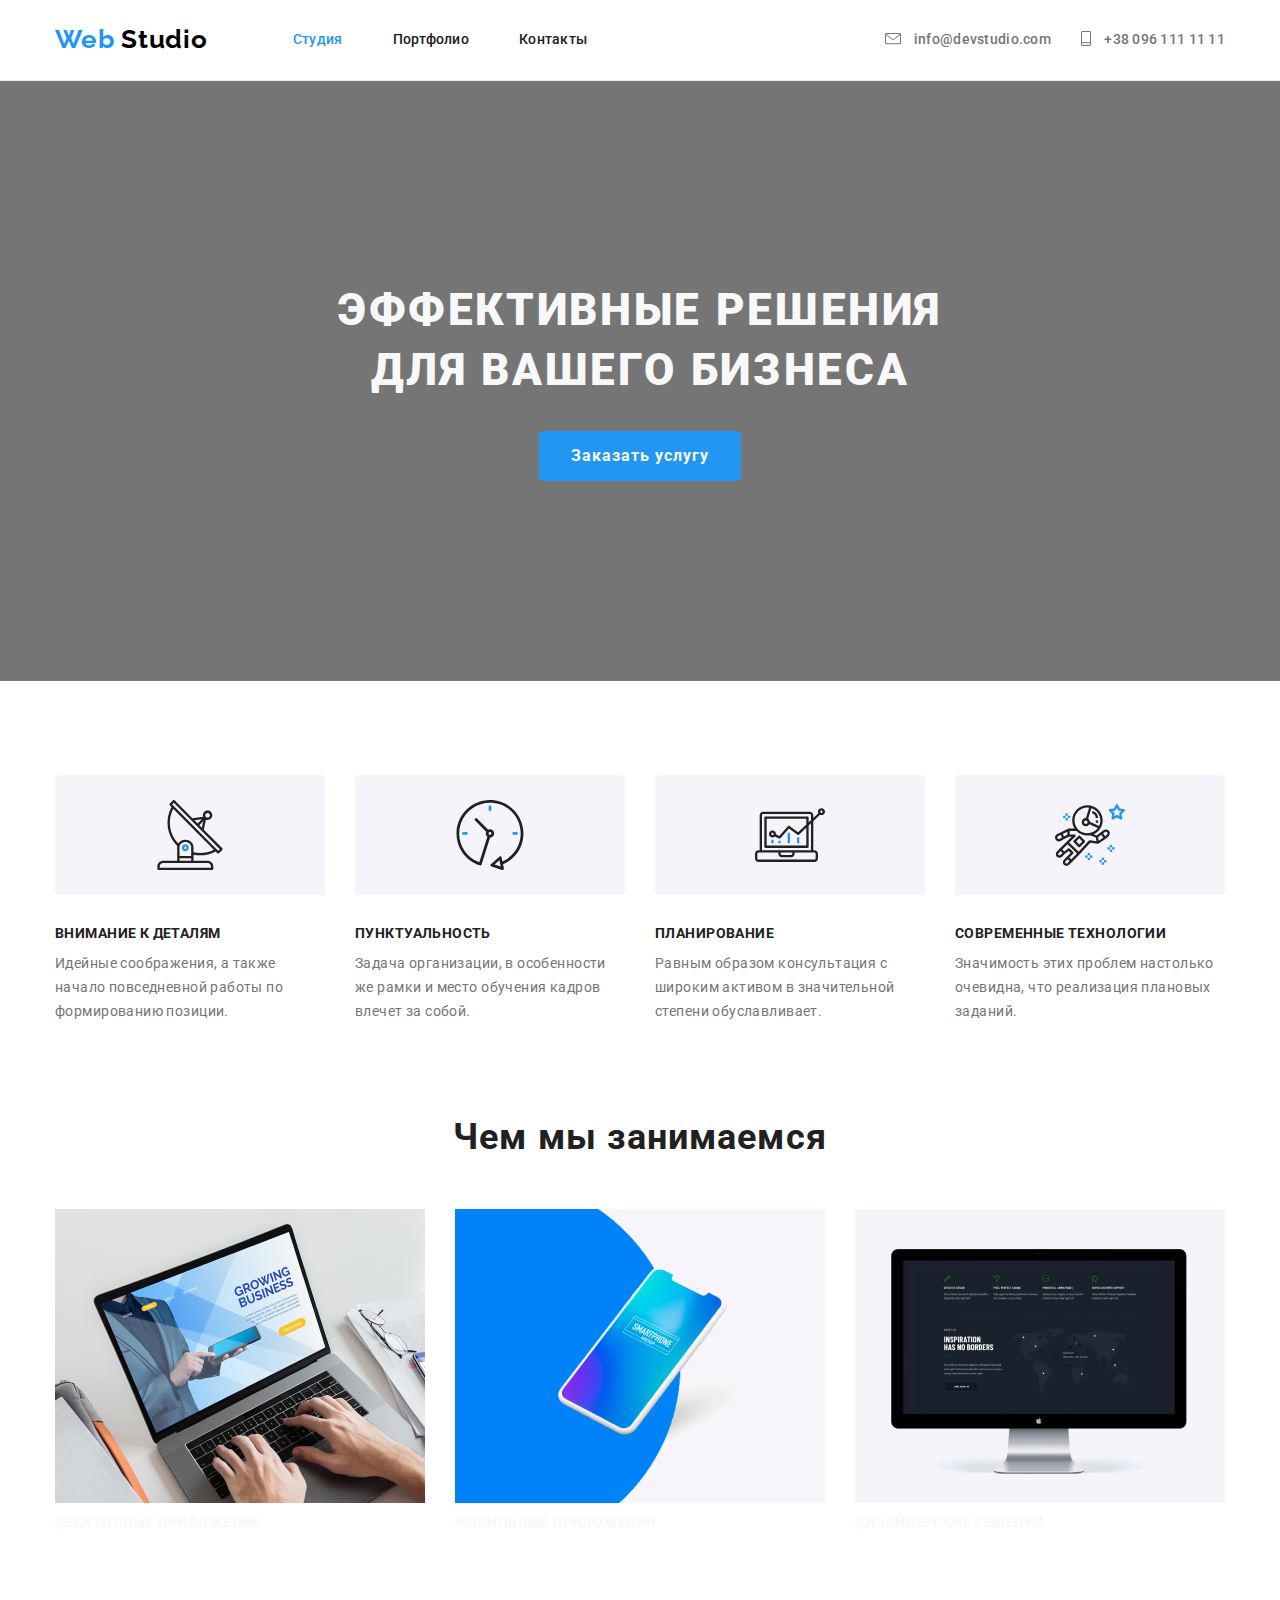
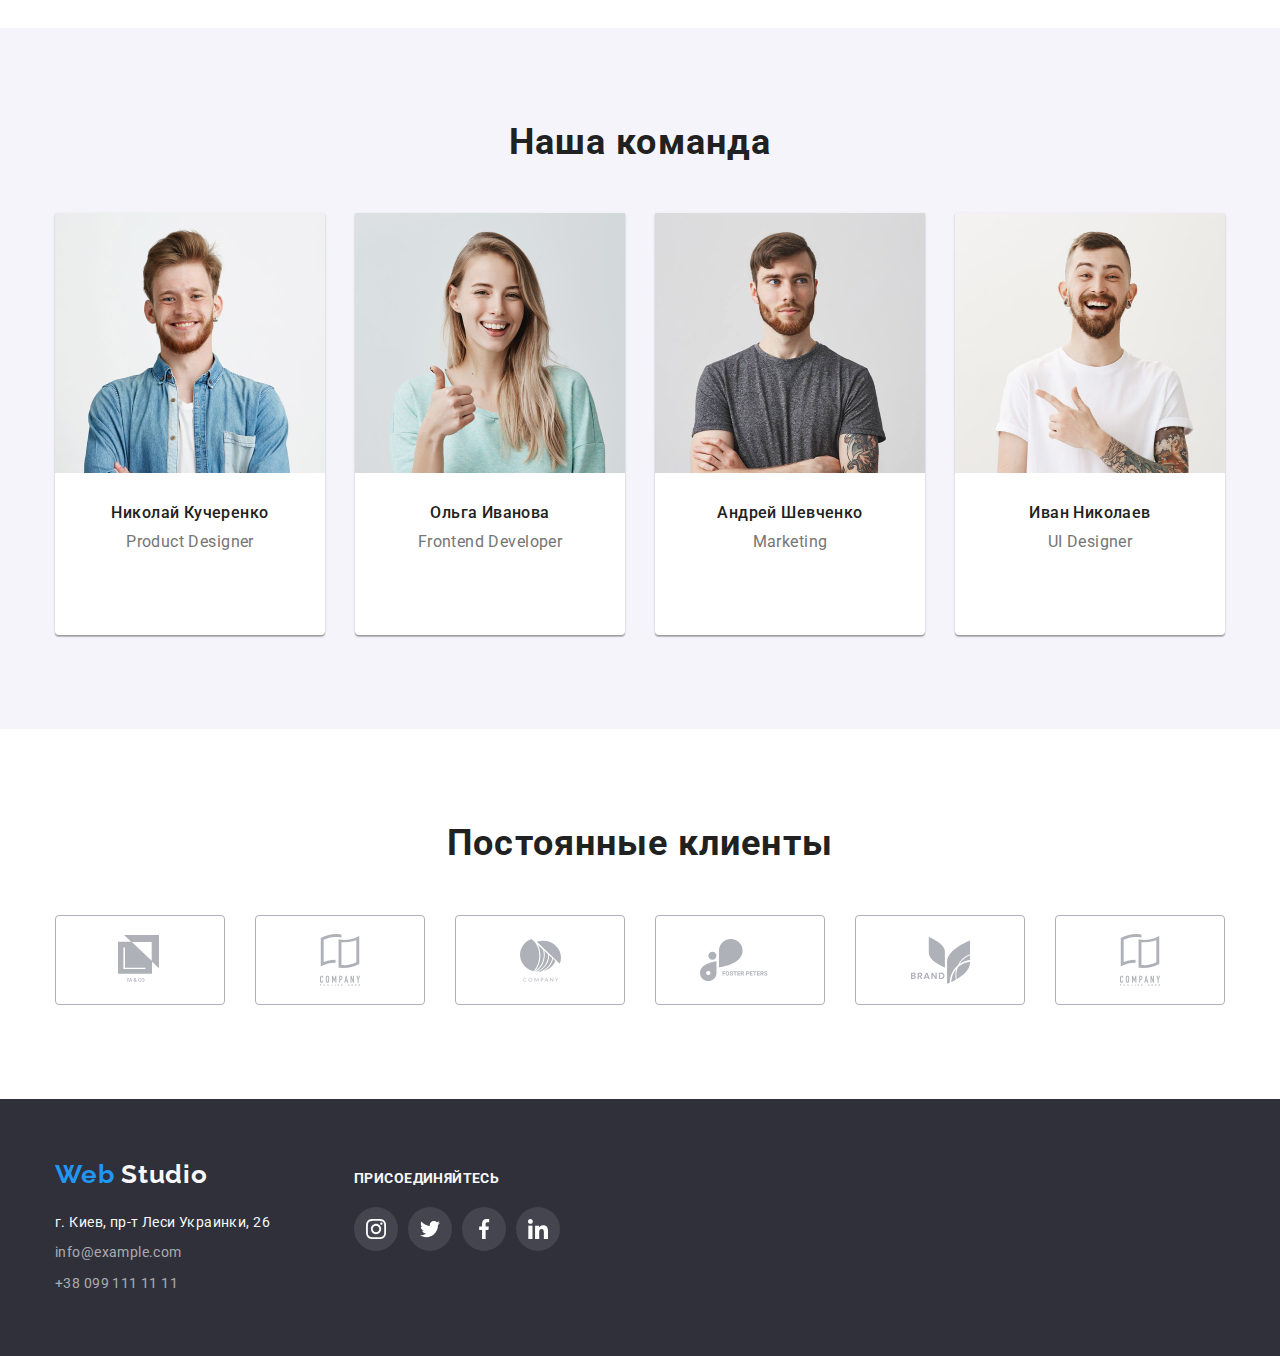
<file: index.html>
<!DOCTYPE html>
<html lang="ru">
  <head>
    <meta charset="UTF-8" />
    <meta http-equiv="X-UA-Compatible" content="ie=edge" />
    <meta name="viewport" content="width=device-width, initial-scale=1.0" />
    <title>Web Studio 1.0.3.</title>
    <link
      rel="stylesheet"
      href="https://fonts.googleapis.com/css2?family=Raleway:wght@700&family=Roboto:wght@400;500;700&display=swap"
    />
    <link
      rel="stylesheet"
      href="https://cdnjs.cloudflare.com/ajax/libs/modern-normalize/0.6.0/modern-normalize.min.css"
    />
    <link rel="stylesheet" href="./css/styles.css" />
  </head>
  <body>
    <!-- header-->
    <header class="page-header">
      <div class="container main-nav">
        <nav class="main-nav">
          <!-- header-logo -->
          <a
            href="./index.html"
            rel="noreferrer noopener"
            lang="en"
            class="logo"
          >
            Web
            <span class="color-primary">Studio</span>
          </a>
          <!-- nav-menu -->
          <ul class="site-nav list">
            <li class="item">
              <a
                href="./index.html"
                rel="noreferrer noopener"
                target="_blank"
                class="link current"
              >
                Студия
              </a>
            </li>
            <li class="item">
              <a
                href="./portfolio.html"
                rel="noreferrer noopener"
                target="_blank"
                class="link"
              >
                Портфолио
              </a>
            </li>
            <li class="item">
              <a href="" rel="noreferrer noopener" target="_blank" class="link">
                Контакты
              </a>
            </li>
          </ul>
        </nav>
        <!-- header-contacts -->
        <ul class="auth-nav list">
          <li class="item">
            <a
              href="mailto:info@devstudio.com"
              rel="noreferrer noopener"
              target="_blank"
              lang="en"
              class="link"
            >
              <span class="link-icon">
                <img
                  src="./images/header/header-contacts/email.svg"
                  title="email"
                  alt="email"
                />
              </span>
              info@devstudio.com
            </a>
          </li>
          <li class="item">
            <a
              href="tel:+380961111111"
              rel="noreferrer noopener"
              target="_blank"
              class="link"
            >
              <span class="link-icon">
                <img
                  src="./images/header/header-contacts/telephone.svg"
                  alt="telephone"
                />
              </span>
              +38 096 111 11 11
            </a>
          </li>
        </ul>
      </div>
    </header>
    <!-- sections-main -->
    <main class="page-main">
      <!-- section-hero -->
      <section class="section hero">
        <div class="container">
          <h1 class="hero-title">
            Эффективные решения
            <br />
            для вашего бизнеса
          </h1>
          <!-- button-order -->
          <button class="button primary">Заказать услугу</button>
        </div>
      </section>
      <!-- section-advantages -->
      <section class="section">
        <div class="container">
          <h2 hidden>Наши преимущества</h2>
          <ul class="feature-list list">
            <li class="item">
              <div class="icon-wrapper">
                <img
                  class="image"
                  src="./images/index/section-advantages/antenna-symbolising-attention-to-detail.svg"
                  title="Внимание к деталям"
                  alt="Внимание к деталям"
                />
              </div>
              <h3 class="title">Внимание к деталям</h3>
              <p class="text">
                Идейные соображения, а также начало повседневной работы по
                формированию позиции.
              </p>
            </li>
            <li class="item">
              <div class="icon-wrapper">
                <img
                  class="image"
                  src="./images/index/section-advantages/clock-symbolising-punctuality.svg"
                  title="Пунктуальность"
                  alt="Пунктуальность"
                />
              </div>
              <h3 class="title">Пунктуальность</h3>
              <p class="text">
                Задача организации, в особенности же рамки и место обучения
                кадров влечет за собой.
              </p>
            </li>
            <li class="item">
              <div class="icon-wrapper">
                <img
                  class="image"
                  src="./images/index/section-advantages/diagram-symbolising-planning.svg"
                  title="Планирование"
                  alt="Планирование"
                />
              </div>
              <h3 class="title">Планирование</h3>
              <p class="text">
                Равным образом консультация с широким активом в значительной
                степени обуславливает.
              </p>
            </li>
            <li class="item">
              <div class="icon-wrapper">
                <img
                  class="image"
                  src="./images/index/section-advantages/astronaut-symbolising-modern-technologies.svg"
                  title="Современные технологии"
                  alt="Современные технологии"
                />
              </div>
              <h3 class="title">Современные технологии</h3>
              <p class="text">
                Значимость этих проблем настолько очевидна, что реализация
                плановых заданий.
              </p>
            </li>
          </ul>
        </div>
      </section>
      <!-- section-activities -->
      <section class="section padding-top-none">
        <div class="container">
          <h2 class="section-title">Чем мы занимаемся</h2>
          <ul class="examples-list list">
            <li class="item">
              <img
                src="./images/index/section-activities/desktop-applications.jpg"
                title="Десктопные приложения"
                alt="Десктопные приложения"
                width="370"
                height="294"
              />
              <b class="title">Десктопные приложения</b>
            </li>
            <li class="item">
              <img
                src="./images/index/section-activities/mobile-applications.jpg"
                title="Мобильные приложения"
                alt="Мобильные приложения"
                width="370"
                height="294"
              />
              <b class="title">Мобильные приложения</b>
            </li>
            <li class="item">
              <img
                src="./images/index/section-activities/design-solutions.jpg"
                title="Дизайнерские решения"
                alt="Дизайнерские решения"
                width="370"
                height="294"
              />
              <b class="title">Дизайнерские решения</b>
            </li>
          </ul>
        </div>
      </section>
      <!-- section-team -->
      <section class="section">
        <div class="container">
          <h2 class="section-title">Наша команда</h2>
          <ul class="team-list list">
            <li class="item">
              <img
                class="team-photo"
                src="./images/index/section-team/product-designer.jpg"
                lang="en"
                title="Product Designer"
                alt="Product Designer"
                width="270"
                height="260"
              />
              <h3 class="title">Николай Кучеренко</h3>
              <p lang="en" class="text">Product Designer</p>
              <ul class="social-list list">
                <li class="item">
                  <a
                    class="social-wrapper"
                    href=""
                    rel="noreferrer noopener"
                    target="_blank"
                    aria-label="Instagram"
                  >
                    <img
                      class="social-icon"
                      src="./images/footer/footer-social-networks/instagram.svg"
                      lang="en"
                      title="Instagram"
                      alt="Instagram"
                    />
                  </a>
                </li>
                <li class="item">
                  <a
                    class="social-wrapper"
                    href=""
                    rel="noreferrer noopener"
                    target="_blank"
                    aria-label="Twitter"
                  >
                    <img
                      src="./images/footer/footer-social-networks/twitter.svg"
                      lang="en"
                      title="Twitter"
                      alt="Twitter"
                    />
                  </a>
                </li>
                <li class="item">
                  <a
                    class="social-wrapper"
                    href=""
                    rel="noreferrer noopener"
                    target="_blank"
                    aria-label="Facebook"
                  >
                    <img
                      src="./images/footer/footer-social-networks/facebook.svg"
                      lang="en"
                      title="Facebook"
                      alt="Facebook"
                    />
                  </a>
                </li>
                <li class="item">
                  <a
                    class="social-wrapper"
                    rel="noreferrer noopener"
                    target="_blank"
                    aria-label="LinkedIn"
                  >
                    <img
                      src="./images/footer/footer-social-networks/linkedin.svg"
                      lang="en"
                      title="LinkedIn"
                      alt="LinkedIn"
                    />
                  </a>
                </li>
              </ul>
            </li>
            <li class="item">
              <img
                class="team-photo"
                src="./images/index/section-team/frontend-developer.jpg"
                lang="en"
                title="Frontend Developer"
                alt="Frontend Developer"
                width="270"
                height="260"
              />
              <h3 class="title">Ольга Иванова</h3>
              <p lang="en" class="text">Frontend Developer</p>
              <ul class="social-list list">
                <li class="item">
                  <a
                    class="social-wrapper"
                    href=""
                    rel="noreferrer noopener"
                    target="_blank"
                    aria-label="Instagram"
                  >
                    <img
                      src="./images/footer/footer-social-networks/instagram.svg"
                      lang="en"
                      title="Instagram"
                      alt="Instagram"
                    />
                  </a>
                </li>
                <li class="item">
                  <a
                    class="social-wrapper"
                    href=""
                    rel="noreferrer noopener"
                    target="_blank"
                    aria-label="Twitter"
                  >
                    <img
                      src="./images/footer/footer-social-networks/twitter.svg"
                      lang="en"
                      title="Twitter"
                      alt="Twitter"
                    />
                  </a>
                </li>
                <li class="item">
                  <a
                    class="social-wrapper"
                    href=""
                    rel="noreferrer noopener"
                    target="_blank"
                    aria-label="Facebook"
                  >
                    <img
                      src="./images/footer/footer-social-networks/facebook.svg"
                      lang="en"
                      title="Facebook"
                      alt="Facebook"
                    />
                  </a>
                </li>
                <li class="item">
                  <a
                    class="social-wrapper"
                    href=""
                    rel="noreferrer noopener"
                    target="_blank"
                    aria-label="LinkedIn"
                  >
                    <img
                      src="./images/footer/footer-social-networks/linkedin.svg"
                      lang="en"
                      title="LinkedIn"
                      alt="LinkedIn"
                    />
                  </a>
                </li>
              </ul>
            </li>
            <li class="item">
              <img
                class="team-photo"
                src="./images/index/section-team/marketing.jpg"
                lang="en"
                title="Marketing"
                alt="Marketing"
                width="270"
                height="260"
              />
              <h3 class="title">Андрей Шевченко</h3>
              <p lang="en" class="text">Marketing</p>
              <ul class="social-list list">
                <li class="item">
                  <a
                    class="social-wrapper"
                    href=""
                    rel="noreferrer noopener"
                    target="_blank"
                    aria-label="Instagram"
                  >
                    <img
                      src="./images/footer/footer-social-networks/instagram.svg"
                      lang="en"
                      title="Instagram"
                      alt="Instagram"
                    />
                  </a>
                </li>
                <li class="item">
                  <a
                    class="social-wrapper"
                    href=""
                    rel="noreferrer noopener"
                    target="_blank"
                    aria-label="Twitter"
                  >
                    <img
                      src="./images/footer/footer-social-networks/twitter.svg"
                      lang="en"
                      title="Twitter"
                      alt="Twitter"
                    />
                  </a>
                </li>
                <li class="item">
                  <a
                    class="social-wrapper"
                    href=""
                    rel="noreferrer noopener"
                    target="_blank"
                    aria-label="Facebook"
                  >
                    <img
                      src="./images/footer/footer-social-networks/facebook.svg"
                      lang="en"
                      title="Facebook"
                      alt="Facebook"
                    />
                  </a>
                </li>
                <li class="item">
                  <a
                    class="social-wrapper"
                    href=""
                    rel="noreferrer noopener"
                    target="_blank"
                    aria-label="LinkedIn"
                  >
                    <img
                      src="./images/footer/footer-social-networks/linkedin.svg"
                      lang="en"
                      title="LinkedIn"
                      alt="LinkedIn"
                      s
                    />
                  </a>
                </li>
              </ul>
            </li>
            <li class="item">
              <img
                class="team-photo"
                src="./images/index/section-team/ui-designer.jpg"
                lang="en"
                title="UI Designer"
                alt="UI Designer"
                width="270"
                height="260"
              />
              <h3 class="title">Иван Николаев</h3>
              <p lang="en" class="text">UI Designer</p>
              <ul class="social-list list">
                <li class="item">
                  <a
                    class="social-wrapper"
                    href=""
                    rel="noreferrer noopener"
                    target="_blank"
                    aria-label="Instagram"
                  >
                    <img
                      src="./images/footer/footer-social-networks/instagram.svg"
                      lang="en"
                      title="Instagram"
                      alt="Instagram"
                    />
                  </a>
                </li>
                <li class="item">
                  <a
                    class="social-wrapper"
                    href=""
                    rel="noreferrer noopener"
                    target="_blank"
                    aria-label="Twitter"
                  >
                    <img
                      src="./images/footer/footer-social-networks/twitter.svg"
                      lang="en"
                      title="Twitter"
                      alt="Twitter"
                    />
                  </a>
                </li>
                <li class="item">
                  <a
                    class="social-wrapper"
                    href=""
                    rel="noreferrer noopener"
                    target="_blank"
                    aria-label="Facebook"
                  >
                    <img
                      src="./images/footer/footer-social-networks/facebook.svg"
                      lang="en"
                      title="Facebook"
                      alt="Facebook"
                    />
                  </a>
                </li>
                <li class="item">
                  <a
                    class="social-wrapper"
                    href=""
                    rel="noreferrer noopener"
                    target="_blank"
                    aria-label="LinkedIn"
                  >
                    <img
                      src="./images/footer/footer-social-networks/linkedin.svg"
                      lang="en"
                      title="LinkedIn"
                      alt="LinkedIn"
                    />
                  </a>
                </li>
              </ul>
            </li>
          </ul>
        </div>
      </section>
      <!-- section-clients -->
      <section class="section">
        <div class="container">
          <h2 class="section-title">Постоянные клиенты</h2>
          <ul class="clients-list list">
            <li class="item">
              <a class="logo" href="" rel="noreferrer noopener" target="_blank">
                <img
                  src="./images/index/section-clients/ya-&-co.svg"
                  lang="en"
                  title="YA & CO"
                  alt="Логотип компании YA & CO"
                />
              </a>
            </li>
            <li class="item">
              <a class="logo" href="" rel="noreferrer noopener" target="_blank">
                <img
                  src="./images/index/section-clients/company-tagline-here.svg"
                  lang="en"
                  title="COMPANY TAGLINE HERE"
                  alt="Логотип компании COMPANY TAGLINE HERE"
                />
              </a>
            </li>
            <li class="item">
              <a class="logo" href="" rel="noreferrer noopener" target="_blank">
                <img
                  src="./images/index/section-clients/company.svg"
                  lang="en"
                  lang="en"
                  title="COMPANY"
                  alt="Логотип компании COMPANY"
                />
              </a>
            </li>
            <li class="item">
              <a class="logo" href="" rel="noreferrer noopener" target="_blank">
                <img
                  src="./images/index/section-clients/foster-peters.svg"
                  lang="en"
                  title="FOSTER PETERS"
                  alt="Логотип компании FOSTER PETERS"
                />
              </a>
            </li>
            <li class="item">
              <a class="logo" href="" rel="noreferrer noopener" target="_blank">
                <img
                  src="./images/index/section-clients/brand.svg"
                  lang="en"
                  title="BRAND"
                  alt="Логотип компании BRAND"
                />
              </a>
            </li>
            <li class="item">
              <a class="logo" href="" rel="noreferrer noopener" target="_blank">
                <img
                  src="./images/index/section-clients/company-tagline-here.svg"
                  lang="en"
                  title="COMPANY TAG LINE"
                  alt="Логотип компании COMPANY TAG LINE"
                />
              </a>
            </li>
          </ul>
        </div>
      </section>
    </main>
    <!-- footer -->
    <footer class="page-footer">
      <div class="container">
        <div class="contacts">
          <a
            href="./index.html"
            rel="noreferrer noopener"
            target="_blank"
            lang="en"
            class="logo"
          >
            Web
            <span class="secondary-color">Studio</span>
          </a>
          <ul class="footer-list list">
            <li class="item">
              <a
                class="link"
                href="https://goo.gl/maps/XH3aAjBBFG7tKDyY9"
                rel="noreferrer noopener"
                target="_blank"
              >
                <address>
                  <span class="google-map">
                    г. Киев, пр-т Леси Украинки, 26
                  </span>
                </address>
              </a>
            </li>
            <li class="item">
              <a
                class="link"
                href="mailto:info@example.com"
                rel="noreferrer noopener"
                target="_blank"
                lang="en"
                class="link"
              >
                <address>
                  <span class="contacts-text">info@example.com</span>
                </address>
              </a>
            </li>
            <li class="item">
              <a
                class="link"
                href="tel:+380991111111"
                rel="noreferrer noopener"
                target="_blank"
                class="link"
              >
                <address>
                  <span class="contacts-text">+38 099 111 11 11</span>
                </address>
              </a>
            </li>
          </ul>
        </div>
        <div class="call-to-action">
          <b class="sub-title">Присоединяйтесь</b>
          <ul class="social-list list">
            <li class="item">
              <a
                class="social-wrapper"
                href=""
                rel="noreferrer noopener"
                target="_blank"
                aria-label="Instagram"
              >
                <img
                  src="./images/footer/footer-social-networks/instagram.svg"
                  lang="en"
                  title="Instagram"
                  alt="Instagram"
                />
              </a>
            </li>
            <li class="item">
              <a
                class="social-wrapper"
                href=""
                rel="noreferrer noopener"
                target="_blank"
                aria-label="Twitter"
              >
                <img
                  src="./images/footer/footer-social-networks/twitter.svg"
                  lang="en"
                  title="Twitter"
                  alt="Twitter"
                />
              </a>
            </li>
            <li class="item">
              <a
                class="social-wrapper"
                href=""
                rel="noreferrer noopener"
                target="_blank"
                aria-label="Facebook"
              >
                <img
                  src="./images/footer/footer-social-networks/facebook.svg"
                  lang="en"
                  title="Facebook"
                  alt="Facebook"
                />
              </a>
            </li>
            <li class="item">
              <a
                class="social-wrapper"
                href=""
                rel="noreferrer noopener"
                target="_blank"
                aria-label="LinkedIn"
              >
                <img
                  src="./images/footer/footer-social-networks/linkedin.svg"
                  lang="en"
                  title="LinkedIn"
                  alt="LinkedIn"
                />
              </a>
            </li>
          </ul>
        </div>
      </div>
    </footer>
  </body>
</html>
</file>
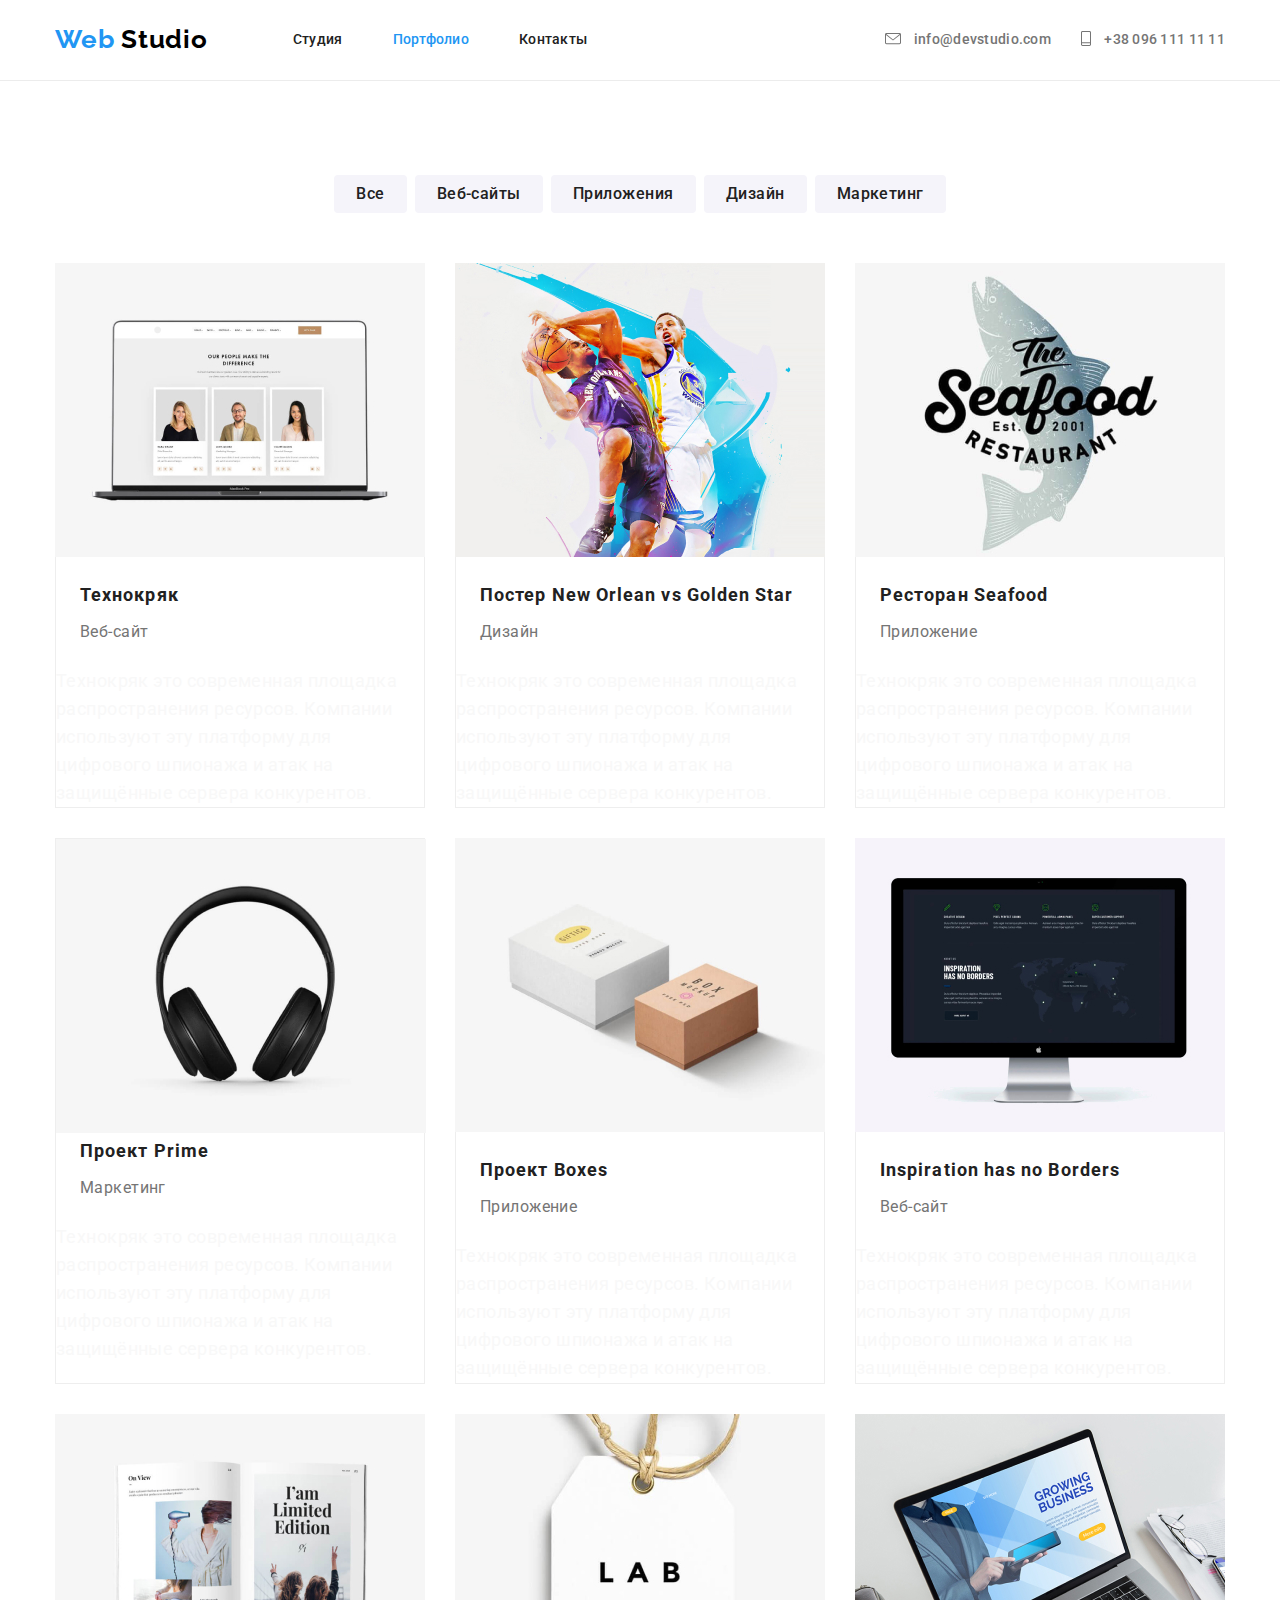
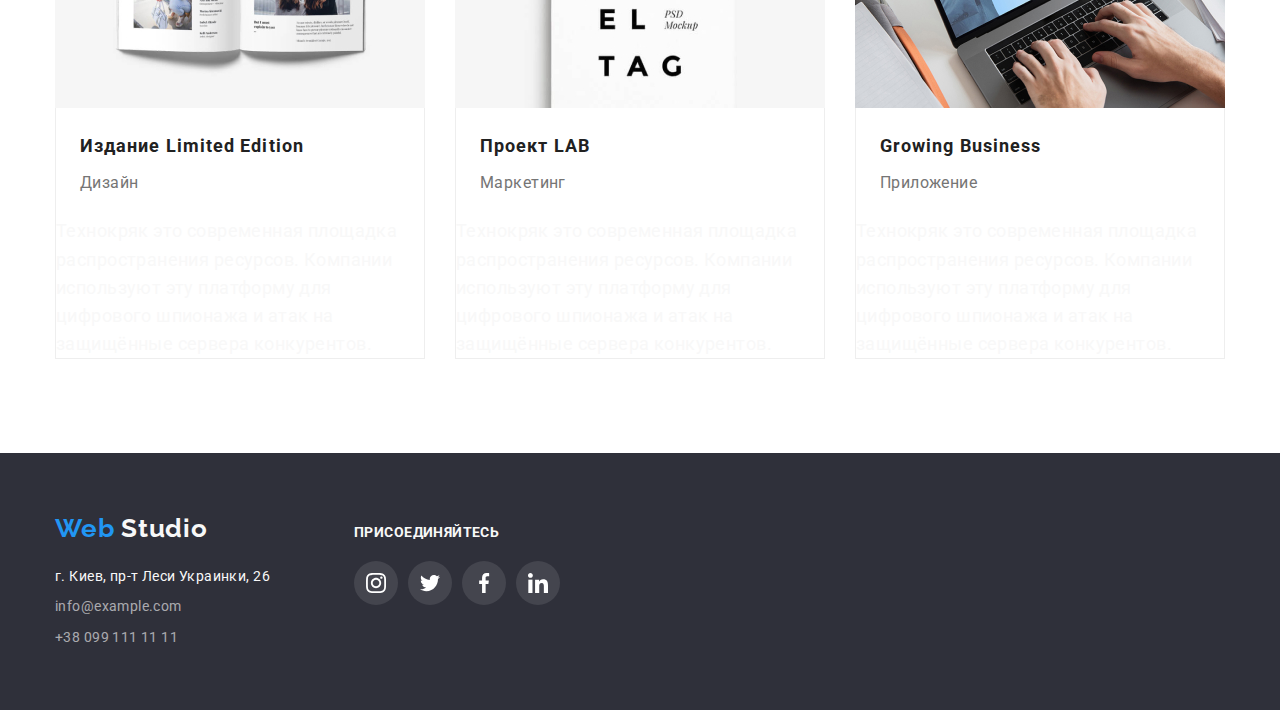
<file: portfolio.html>
<!DOCTYPE html>
<html lang="ru">
  <head>
    <meta charset="UTF-8" />
    <meta http-equiv="X-UA-Compatible" content="ie=edge" />
    <meta name="viewport" content="width=device-width, initial-scale=1.0" />
    <title>Portfolio 1.0.3.</title>
    <link
      rel="stylesheet"
      href="https://fonts.googleapis.com/css2?family=Raleway:wght@700&family=Roboto:wght@400;500;700&display=swap"
    />
    <link
      rel="stylesheet"
      href="https://cdnjs.cloudflare.com/ajax/libs/modern-normalize/0.6.0/modern-normalize.min.css"
    />
    <link rel="stylesheet" href="./css/styles.css" />
  </head>
  <body>
    <!-- header -->
    <header class="page-header">
      <div class="container main-nav">
        <nav class="main-nav">
          <!-- header-logo -->
          <a
            href="./index.html"
            rel="noreferrer noopener"
            lang="en"
            class="logo"
          >
            Web
            <span class="color-primary">Studio</span>
          </a>
          <!-- nav-menu -->
          <ul class="site-nav list">
            <li class="item">
              <a
                href="./index.html"
                rel="noreferrer noopener"
                target="_blank"
                class="link"
              >
                Студия
              </a>
            </li>
            <li class="item">
              <a
                href="./portfolio.html"
                rel="noreferrer noopener"
                target="_blank"
                class="link current"
              >
                Портфолио
              </a>
            </li>
            <li class="item">
              <a href="" rel="noreferrer noopener" target="_blank" class="link">
                Контакты
              </a>
            </li>
          </ul>
        </nav>
        <!-- header-contacts -->
        <ul class="auth-nav list">
          <li class="item">
            <a
              href="mailto:info@devstudio.com"
              rel="noreferrer noopener"
              target="_blank"
              lang="en"
              class="link"
            >
              <span class="link-icon">
                <img
                  src="./images/header/header-contacts/email.svg"
                  title="email"
                  alt="email"
                />
              </span>
              info@devstudio.com
            </a>
          </li>
          <li class="item">
            <a
              href="tel:+380961111111"
              rel="noreferrer noopener"
              target="_blank"
              class="link"
            >
              <span class="link-icon">
                <img
                  src="./images/header/header-contacts/telephone.svg"
                  alt="telephone"
                />
              </span>
              +38 096 111 11 11
            </a>
          </li>
        </ul>
      </div>
    </header>
    <!-- sections-main -->
    <main class="page-main">
      <!-- section-our-works -->
      <section class="section">
        <div class="container">
          <h1 hidden>Наши работы</h1>
          <!-- section-our-works-filters -->
          <ul class="filter-list list">
            <li class="item">
              <button type="button" class="button filter">Все</button>
            </li>
            <li class="item">
              <button type="button" class="button filter">Веб-сайты</button>
            </li>
            <li class="item">
              <button type="button" class="button filter">Приложения</button>
            </li>
            <li class="item">
              <button type="button" class="button filter">Дизайн</button>
            </li>
            <li class="item">
              <button type="button" class="button filter">Маркетинг</button>
            </li>
          </ul>
          <!-- section-our-works-examples-->
          <ul class="portfolio-list list">
            <li class="item">
              <a href="" rel="noreferrer noopener" target="_blank" class="link">
                <img
                  class="image"
                  src="./images/portfolio/section-our-works-examples/tekhnokriak.jpg"
                  title="Технокряк"
                  alt="Технокряк"
                  width="370"
                  height="294"
                />
                <div class="text-wrapper">
                  <h3 class="title">Технокряк</h3>
                  <p class="text">Веб-сайт</p>
                </div>
                <p class="hover-text">
                  Технокряк это современная площадка распространения ресурсов.
                  Компании используют эту платформу для цифрового шпионажа и
                  атак на защищённые сервера конкурентов.
                </p>
              </a>
            </li>
            <li class="item">
              <a href="" rel="noreferrer noopener" target="_blank" class="link">
                <img
                  class="image"
                  src="./images/portfolio/section-our-works-examples/new-orlean-vs-golden-star-poster.jpg"
                  title="Постер New Orlean vs Golden Star"
                  alt="Постер New Orlean vs Golden Star"
                  width="370"
                  height="294"
                />
                <div class="text-wrapper">
                  <h3 class="title">
                    Постер
                    <span lang="en">New Orlean vs Golden Star</span>
                  </h3>
                  <p class="text">Дизайн</p>
                </div>
                <p class="hover-text">
                  Технокряк это современная площадка распространения ресурсов.
                  Компании используют эту платформу для цифрового шпионажа и
                  атак на защищённые сервера конкурентов.
                </p>
              </a>
            </li>
            <li class="item">
              <a href="" rel="noreferrer noopener" target="_blank" class="link">
                <img
                  class="image"
                  src="./images/portfolio//section-our-works-examples/the-seafood-restaurant.jpg"
                  title="Ресторан Seafood"
                  alt="Ресторан Seafood"
                  width="370"
                  height="294"
                />
                <div class="text-wrapper">
                  <h3 class="title">
                    Ресторан
                    <span lang="en">Seafood</span>
                  </h3>
                  <p class="text">Приложение</p>
                </div>
                <p class="hover-text">
                  Технокряк это современная площадка распространения ресурсов.
                  Компании используют эту платформу для цифрового шпионажа и
                  атак на защищённые сервера конкурентов.
                </p>
              </a>
            </li>
            <li class="item">
              <a href="" rel="noreferrer noopener" target="_blank" class="link">
                <img
                  src="./images/portfolio/section-our-works-examples/prime-project.jpg"
                  title="Проект Prime"
                  alt="Проект Prime"
                  width="370"
                  height="294"
                />
                <div class="text-wrapper">
                  <h3 class="title">
                    Проект
                    <span lang="en">Prime</span>
                  </h3>
                  <p class="text">Маркетинг</p>
                </div>
                <p class="hover-text">
                  Технокряк это современная площадка распространения ресурсов.
                  Компании используют эту платформу для цифрового шпионажа и
                  атак на защищённые сервера конкурентов.
                </p>
              </a>
            </li>
            <li class="item">
              <a href="" rel="noreferrer noopener" target="_blank" class="link">
                <img
                  class="image"
                  src="./images/portfolio/section-our-works-examples/boxes-project.jpg"
                  title="Проект Boxes"
                  alt="Проект Boxes"
                  width="370"
                  height="294"
                />
                <div class="text-wrapper">
                  <h3 class="title">
                    Проект
                    <span lang="en">Boxes</span>
                  </h3>
                  <p class="text">Приложение</p>
                </div>
                <p class="hover-text">
                  Технокряк это современная площадка распространения ресурсов.
                  Компании используют эту платформу для цифрового шпионажа и
                  атак на защищённые сервера конкурентов.
                </p>
              </a>
            </li>
            <li class="item">
              <a href="" rel="noreferrer noopener" target="_blank" class="link">
                <img
                  class="image"
                  src="./images/portfolio/section-our-works-examples/inspiration-has-no-borders.jpg"
                  title="Inspiration has no Borders"
                  alt="Inspiration has no Borders"
                  width="370"
                  height="294"
                />
                <div class="text-wrapper">
                  <h3 lang="en" class="title">Inspiration has no Borders</h3>
                  <p class="text">Веб-сайт</p>
                </div>
                <p class="hover-text">
                  Технокряк это современная площадка распространения ресурсов.
                  Компании используют эту платформу для цифрового шпионажа и
                  атак на защищённые сервера конкурентов.
                </p>
              </a>
            </li>
            <li class="item">
              <a href="" rel="noreferrer noopener" target="_blank" class="link">
                <img
                  class="image"
                  src="./images/portfolio/section-our-works-examples/limited-edition.jpg"
                  title="Издание Limited Edition"
                  alt="Издание Limited Edition"
                  width="370"
                  height="294"
                />
                <div class="text-wrapper">
                  <h3 class="title">
                    Издание
                    <span lang="en">Limited Edition</span>
                  </h3>
                  <p class="text">Дизайн</p>
                </div>
                <p class="hover-text">
                  Технокряк это современная площадка распространения ресурсов.
                  Компании используют эту платформу для цифрового шпионажа и
                  атак на защищённые сервера конкурентов.
                </p>
              </a>
            </li>
            <li class="item">
              <a href="" rel="noreferrer noopener" target="_blank" class="link">
                <img
                  class="image"
                  src="./images/portfolio/section-our-works-examples/lab-project.jpg"
                  title="Проект LAB"
                  alt="Проект LAB"
                  width="370"
                  height="294"
                />
                <div class="text-wrapper">
                  <h3 class="title">
                    Проект
                    <span lang="en">LAB</span>
                  </h3>
                  <p class="text">Маркетинг</p>
                </div>
                <p class="hover-text">
                  Технокряк это современная площадка распространения ресурсов.
                  Компании используют эту платформу для цифрового шпионажа и
                  атак на защищённые сервера конкурентов.
                </p>
              </a>
            </li>
            <li class="item">
              <a href="" rel="noreferrer noopener" target="_blank" class="link">
                <img
                  class="image"
                  src="./images/portfolio/section-our-works-examples/growing-business.jpg"
                  title="Growing Business"
                  alt="Growing Business"
                  width="370"
                  height="294"
                />
                <div class="text-wrapper">
                  <h3 lang="en" class="title">Growing Business</h3>
                  <p class="text">Приложение</p>
                </div>
                <p class="hover-text">
                  Технокряк это современная площадка распространения ресурсов.
                  Компании используют эту платформу для цифрового шпионажа и
                  атак на защищённые сервера конкурентов.
                </p>
              </a>
            </li>
          </ul>
        </div>
      </section>
    </main>
    <!-- footer -->
    <footer class="page-footer">
      <div class="container">
        <div class="contacts">
          <a
            href="./index.html"
            rel="noreferrer noopener"
            lang="en"
            class="logo"
          >
            Web
            <span class="secondary-color">Studio</span>
          </a>
          <ul class="footer-list list">
            <li class="item">
              <a class="link" href="https://goo.gl/maps/2AdMaQLh5SNtWvxw7">
                <address>
                  <span class="google-map">
                    г. Киев, пр-т Леси Украинки, 26
                  </span>
                </address>
              </a>
            </li>
            <li class="item">
              <a class="link" href="mailto:info@example.com">
                <address>
                  <span class="contacts-text">info@example.com</span>
                </address>
              </a>
            </li>
            <li class="item">
              <a class="link" href="tel:+380991111111">
                <address>
                  <span class="contacts-text">+38 099 111 11 11</span>
                </address>
              </a>
            </li>
          </ul>
        </div>

        <div class="call-to-action">
          <b class="sub-title">Присоединяйтесь</b>
          <ul class="social-list list">
            <li class="item">
              <a
                class="social-wrapper"
                href=""
                rel="noreferrer noopener"
                target="_blank"
                aria-label="Instagram"
              >
                <img
                  src="./images/footer/footer-social-networks/instagram.svg"
                  lang="en"
                  title="Instagram"
                  alt="Instagram"
                />
              </a>
            </li>
            <li class="item">
              <a
                class="social-wrapper"
                href=""
                rel="noreferrer noopener"
                target="_blank"
                aria-label="Twitter"
              >
                <img
                  src="./images/footer/footer-social-networks/twitter.svg"
                  lang="en"
                  title="Twitter"
                  alt="Twitter"
                />
              </a>
            </li>
            <li class="item">
              <a
                class="social-wrapper"
                href=""
                rel="noreferrer noopener"
                target="_blank"
                aria-label="Facebook"
              >
                <img
                  src="./images/footer/footer-social-networks/facebook.svg"
                  lang="en"
                  title="Facebook"
                  alt="Facebook"
                />
              </a>
            </li>
            <li class="item">
              <a
                class="social-wrapper"
                href=""
                rel="noreferrer noopener"
                target="_blank"
                aria-label="LinkedIn"
              >
                <img
                  src="./images/footer/footer-social-networks/linkedin.svg"
                  lang="en"
                  title="LinkedIn"
                  alt="LinkedIn"
                />
              </a>
            </li>
          </ul>
        </div>
      </div>
    </footer>
  </body>
</html>
</file>
<file: css/styles.css>
:root {
  --font-primary: 'Roboto', sans-serif;
  --font-secondary: 'Raleway', sans-serif;
  --color-text-primary: #757575;
  --color-text-secondary: #212121;
  --color-accent: #2196f3;
  --color-white-primary: #f8f8f8;
  --color-white-secondary: #f5f4fa;
}

@font-face {
  font-family: 'Roboto';
  font-style: normal;
  font-weight: 900;
  font-display: swap;
  src: local('Roboto Black'), local('Roboto-Black'),
    url('../fonts/roboto-v20-latin_cyrillic-900.woff2') format('woff2'),
    /* Chrome 26+, Opera 23+, Firefox 39+ */
      url('../fonts/roboto-v20-latin_cyrillic-900.woff') format('woff'); /* Chrome 6+, Firefox 3.6+, IE 9+, Safari 5.1+ */
}

html {
  box-sizing: border-box;
}

body {
  font-family: var(--font-primary);
  font-style: normal;
  font-weight: 400;
  font-size: 14px;
  line-height: 1.72;
  letter-spacing: 0.03em;
  color: var(--color-text-primary);
  background-color: #ffffff;
}

*,
*::before,
*::after {
  box-sizing: inherit;
}

.container {
  padding-left: 15px;
  padding-right: 15px;
  margin-left: auto;
  margin-right: auto;
  width: 1200px;
}

.list {
  padding: 0;
  margin: 0;
  list-style: none;
}

/* header */

.page-header {
  border-bottom: 1px solid #ececec;
}

.main-nav {
  display: flex;
  align-items: center;
}

.container.main-nav {
  display: flex;
  align-items: center;
}

/* header-logo */

.logo {
  font-family: var(--font-secondary);
  color: var(--color-accent);
  font-weight: bold;
  font-size: 26px;
  line-height: 1.2;
  letter-spacing: 0.03em;
  text-decoration: none;
}

.logo .color-primary {
  color: #000000;
}

/* nav-menu */

.site-nav {
  display: flex;
  margin-left: 85px;
}

.site-nav .item:not(:last-child) {
  margin-right: 50px;
}

.site-nav .link {
  display: block;
  padding-top: 32px;
  padding-bottom: 32px;

  color: var(--color-text-secondary);
  font-weight: 500;
  font-size: 14px;
  line-height: 1.14;
  letter-spacing: 0.02em;
  text-decoration: none;
}

.site-nav .link:hover,
.site-nav .link:focus {
  color: var(--color-accent);
}

.site-nav .link.current {
  color: var(--color-accent);
}

/* header-contacts */

.auth-nav {
  display: flex;
  margin-left: auto;
}

.auth-nav .item + .item {
  margin-left: 30px;
}

.auth-nav .link {
  display: block;
  font-weight: 500;
  font-size: 14px;
  line-height: 1.143;
  letter-spacing: 0.02em;
  color: var(--color-text-primary);
  text-decoration: none;
}

.auth-nav .link:hover,
.auth-nav .link:focus {
  color: var(--color-accent);
}

.auth-nav .link-icon {
  display: inline-block;
  margin-right: 10px;
  vertical-align: middle;
}

/* footer */

.page-footer {
  padding-top: 60px;
  padding-bottom: 60px;
  background-color: #2f303a;
}

.page-footer .container {
  display: flex;
}

.page-footer .contacts {
  margin-right: 84px;
}

.page-footer .logo {
  display: block;
  margin-bottom: 20px;
  line-height: 1.19;
  letter-spacing: 0.03em;
}

.logo .secondary-color {
  color: var(--color-white-primary);
}

.footer-list .item:not(:last-child) {
  margin-bottom: 7px;
}

.footer-list .link {
  text-decoration: none;
}

.footer-list .google-map {
  font-family: Roboto;
  font-style: normal;
  font-weight: normal;
  font-size: 14px;
  line-height: 1.71px;
  letter-spacing: 0.03em;
  color: var(--color-white-primary);
}

.footer-list .contacts-text {
  display: block;
  font-family: Roboto;
  font-style: normal;
  font-weight: normal;
  font-size: 14px;
  line-height: 1.71;
  letter-spacing: 0.03em;
  color: rgba(255, 255, 255, 0.6);
}

.call-to-action .sub-title {
  display: block;
  padding-top: 12px;
  margin-bottom: 20px;
  font-size: 14px;
  line-height: 1.14;
  font-weight: 700;
  color: var(--color-white-primary);
  text-transform: uppercase;
}

.page-footer .social-list {
  display: flex;
}

.page-footer .social-wrapper {
  display: flex;
  justify-content: center;
  align-items: center;
  width: 44px;
  height: 44px;
  border-radius: 50%;
  background-color: rgba(255, 255, 255, 0.1);
}

.page-footer .social-wrapper:hover,
.page-footer .social-wrapper:focus {
  background-color: var(--color-accent);
}

/* index.html */

/* sections-main */

.page-main > .section:nth-last-child(2) {
  background-color: var(--color-white-secondary);
}

.section {
  padding-top: 94px;
  padding-bottom: 94px;
}

.padding-top-none {
  padding-top: 0;
}

.section-title {
  margin-top: 0;
  margin-bottom: 50px;
  font-size: 36px;
  line-height: 1.16;
  letter-spacing: 0.03em;
  text-align: center;
  color: var(--color-text-secondary);
}

/* section-hero */

.section.hero {
  padding-top: 200px;
  padding-bottom: 200px;
  margin-left: auto;
  margin-right: auto;
  max-width: 1600px;
  text-align: center;
  background-color: var(--color-text-primary);
}

.hero-title {
  margin-top: 0;
  margin-bottom: 30px;
  font-weight: 900;
  font-size: 44px;
  line-height: 1.36;
  letter-spacing: 0.06em;
  text-transform: uppercase;
  color: var(--color-white-primary);
}

.section.hero .button {
  font-weight: 700;
  font-size: 16px;
  line-height: 1.87;
  letter-spacing: 0.06em;
  padding: 10px 32px;
  border: none;
  border-radius: 4px;
}

/* section-advantages */

.feature-list {
  display: flex;
}

.feature-list .item {
  width: 270px;
}

.feature-list .item:not(:last-child) {
  margin-right: 30px;
}

.icon-wrapper {
  display: flex;
  justify-content: center;
  align-items: center;
  margin-bottom: 30px;
  height: 120px;
  border-radius: 4px;
  background-color: var(--color-white-secondary);
}

/* section-advantages */
.feature-list .title {
  margin-top: 0;
  margin-bottom: 10px;
  font-size: 14px;
  line-height: 1.143;
  text-transform: uppercase;
  color: var(--color-text-secondary);
}

.feature-list .text {
  margin-top: 0;
  margin-bottom: 0;
}

/* section-activities */

.examples-list {
  display: flex;
}

.examples-list .item:not(:last-child) {
  margin-right: 30px;
}

.examples-list .title {
  font-weight: 700;
  line-height: 1.14;
  text-align: center;
  text-transform: uppercase;
  color: var(--color-white-primary);
}

/* section-team */

.team-list {
  display: flex;
}

.team-list > .item {
  padding-bottom: 24px;
  border-radius: 0 0 4px 4px;
  background-color: #fff;
  box-shadow: 0px 2px 1px rgba(0, 0, 0, 0.2), 0px 1px 1px rgba(0, 0, 0, 0.14),
    0px 1px 3px rgba(0, 0, 0, 0.12);
}
.team-list > .item:not(:last-child) {
  margin-right: 30px;
}

.team-photo {
  display: block;
  margin-bottom: 30px;
}

.team-list .title {
  margin-top: 0;
  margin-bottom: 10px;
  font-weight: 500;
  font-size: 16px;
  line-height: 1.19;
  text-align: center;
  color: var(--color-text-secondary);
}

.team-list .text {
  margin-top: 0;
  margin-bottom: 16px;
  font-size: 16px;
  line-height: 1.19;
  text-align: center;
}

.team-list .social-list {
  display: flex;
  justify-content: center;
}

.social-list > .item:not(:last-child) {
  margin-right: 10px;
}

.team-list .social-wrapper {
  display: flex;
  justify-content: center;
  align-items: center;
  width: 44px;
  height: 44px;
  border-radius: 50%;
  box-shadow: none;
}

.team-list .social-wrapper:hover,
.team-list .social-wrapper:focus {
  background-color: var(--color-accent);
}

/* section-clients */

.clients-list {
  display: flex;
}

.clients-list .item:not(:last-child) {
  margin-right: 30px;
}

.clients-list .logo {
  display: flex;
  justify-content: center;
  align-items: center;
  width: 170px;
  height: 90px;
  border: 1px solid #afb1b8;
  border-radius: 4px;
  font-size: 0;
}

.clients-list .logo:hover,
.clients-list .logo:focus {
  border-color: var(--color-accent);
}

/* button-order */

.button {
  color: var(--color-text-secondary);
  background-color: var(--color-white-primary);
  cursor: pointer;
}

.button.primary {
  color: var(--color-white-primary);
  background-color: var(--color-accent);
}

.button.filter {
  display: block;
  padding-top: 6px;
  padding-right: 22px;
  padding-bottom: 6px;
  padding-left: 22px;

  font-weight: 500;
  font-size: 16px;
  line-height: 1.625;
  letter-spacing: 0.03em;
  border: 0;
  border-radius: 4px;
  color: var(--color-text-secondary);
  background-color: var(--color-white-secondary);
}

.button.filter:hover,
.button.filter:focus {
  color: var(--color-white-primary);
  background-color: var(--color-accent);
  box-shadow: 0px 2px 2px rgba(0, 0, 0, 0.12), 0px 1px 2px rgba(0, 0, 0, 0.08),
    0px 3px 1px rgba(0, 0, 0, 0.1);
}

/* section-our-works-filters */

.filter-list {
  display: flex;
  justify-content: center;
  margin-bottom: 50px;
}

.filter-list > .item + .item {
  margin-left: 8px;
}

/* portfolio.html */

/* section-our-works-examples */

.portfolio-list {
  display: flex;
  flex-wrap: wrap;
}

.portfolio-list .item {
  width: calc((100% - 60px) / 3);
  margin-right: 30px;
  margin-bottom: 30px;
  border: 1px solid #eeeeee;
  font-size: 0;
}

.portfolio-list .item:nth-child(3n) {
  margin-right: 0;
}

.portfolio-list .item:nth-last-child(-n + 3) {
  margin-bottom: 0;
}

.portfolio-list .image {
  margin-top: -1px;
  margin-left: -1px;
  margin-bottom: 20px;
}

.portfolio-list .text-wrapper {
  padding-left: 24px;
  padding-right: 24px;
  margin-bottom: 20px;
}

.portfolio-list .title {
  margin-top: 0;
  margin-bottom: 4px;
  font-size: 18px;
  line-height: 2;
  letter-spacing: 0.06em;
  color: var(--color-text-secondary);
}

.portfolio-list .link {
  text-decoration: none;
}

.portfolio-list .text {
  margin-top: 0;
  margin-bottom: 0;
  font-size: 16px;
  line-height: 1.87;
  color: var(--color-text-primary);
}

.portfolio-list .hover-text {
  margin-top: 0;
  margin-bottom: 0;
  font-size: 18px;
  line-height: 1.56;
  color: var(--color-white-primary);
}
</file>
